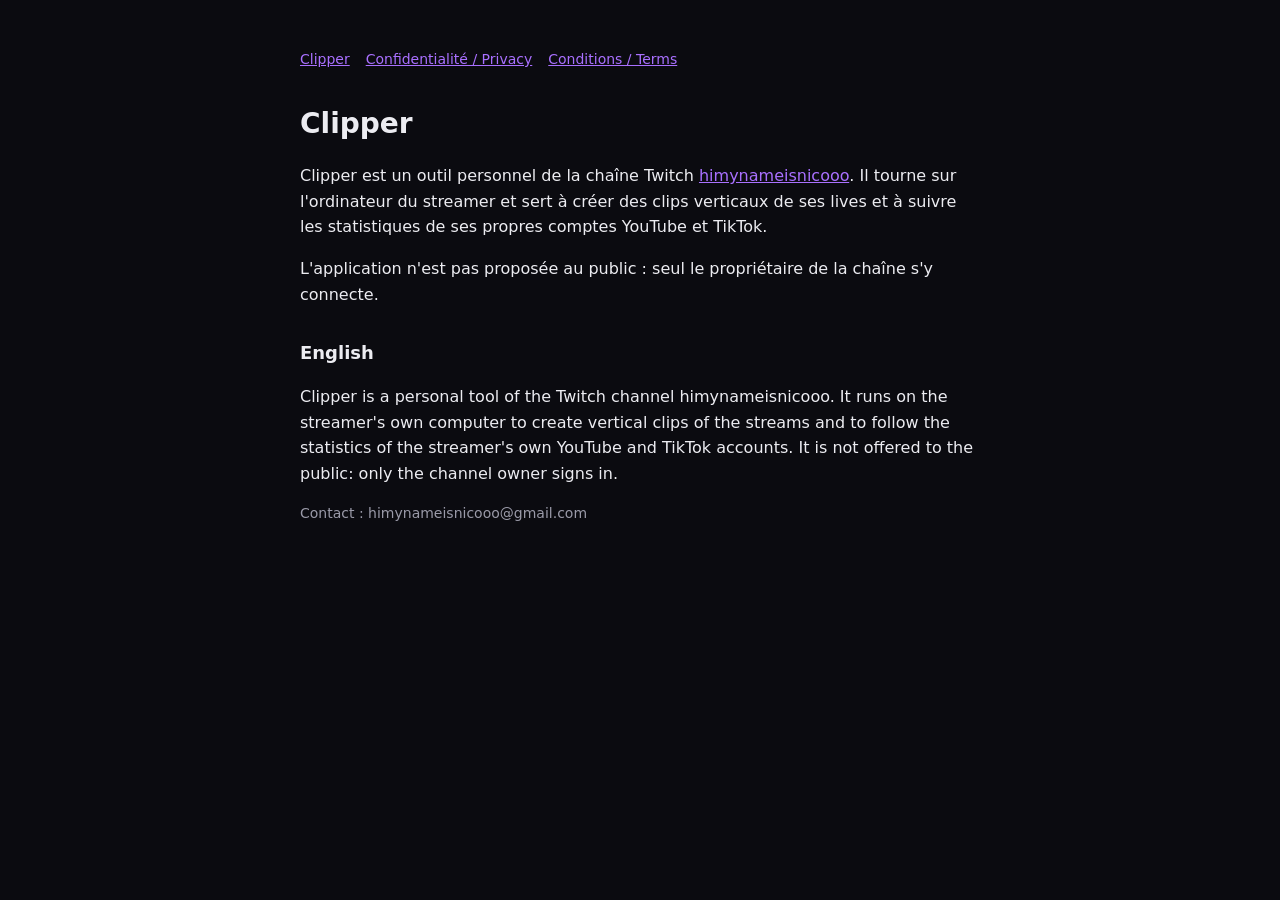
<file: index.html>
<!doctype html>
<html lang="fr"><head><meta charset="utf-8"><meta name="viewport" content="width=device-width, initial-scale=1">
<title>Clipper</title><link rel="stylesheet" href="style.css"></head>
<body><main>
<nav><a href="./">Clipper</a><a href="privacy.html">Confidentialité / Privacy</a><a href="terms.html">Conditions / Terms</a></nav>
<h1>Clipper</h1>
<p>Clipper est un outil personnel de la chaîne Twitch <a href="https://www.twitch.tv/himynameisnicooo">himynameisnicooo</a>.
Il tourne sur l'ordinateur du streamer et sert à créer des clips verticaux de ses lives et à suivre les statistiques de ses
propres comptes YouTube et TikTok.</p>
<p>L'application n'est pas proposée au public : seul le propriétaire de la chaîne s'y connecte.</p>
<h2>English</h2>
<p>Clipper is a personal tool of the Twitch channel himynameisnicooo. It runs on the streamer's own computer to create vertical
clips of the streams and to follow the statistics of the streamer's own YouTube and TikTok accounts. It is not offered to the
public: only the channel owner signs in.</p>
<p class="muted">Contact : himynameisnicooo@gmail.com</p>
</main></body></html>
</file>
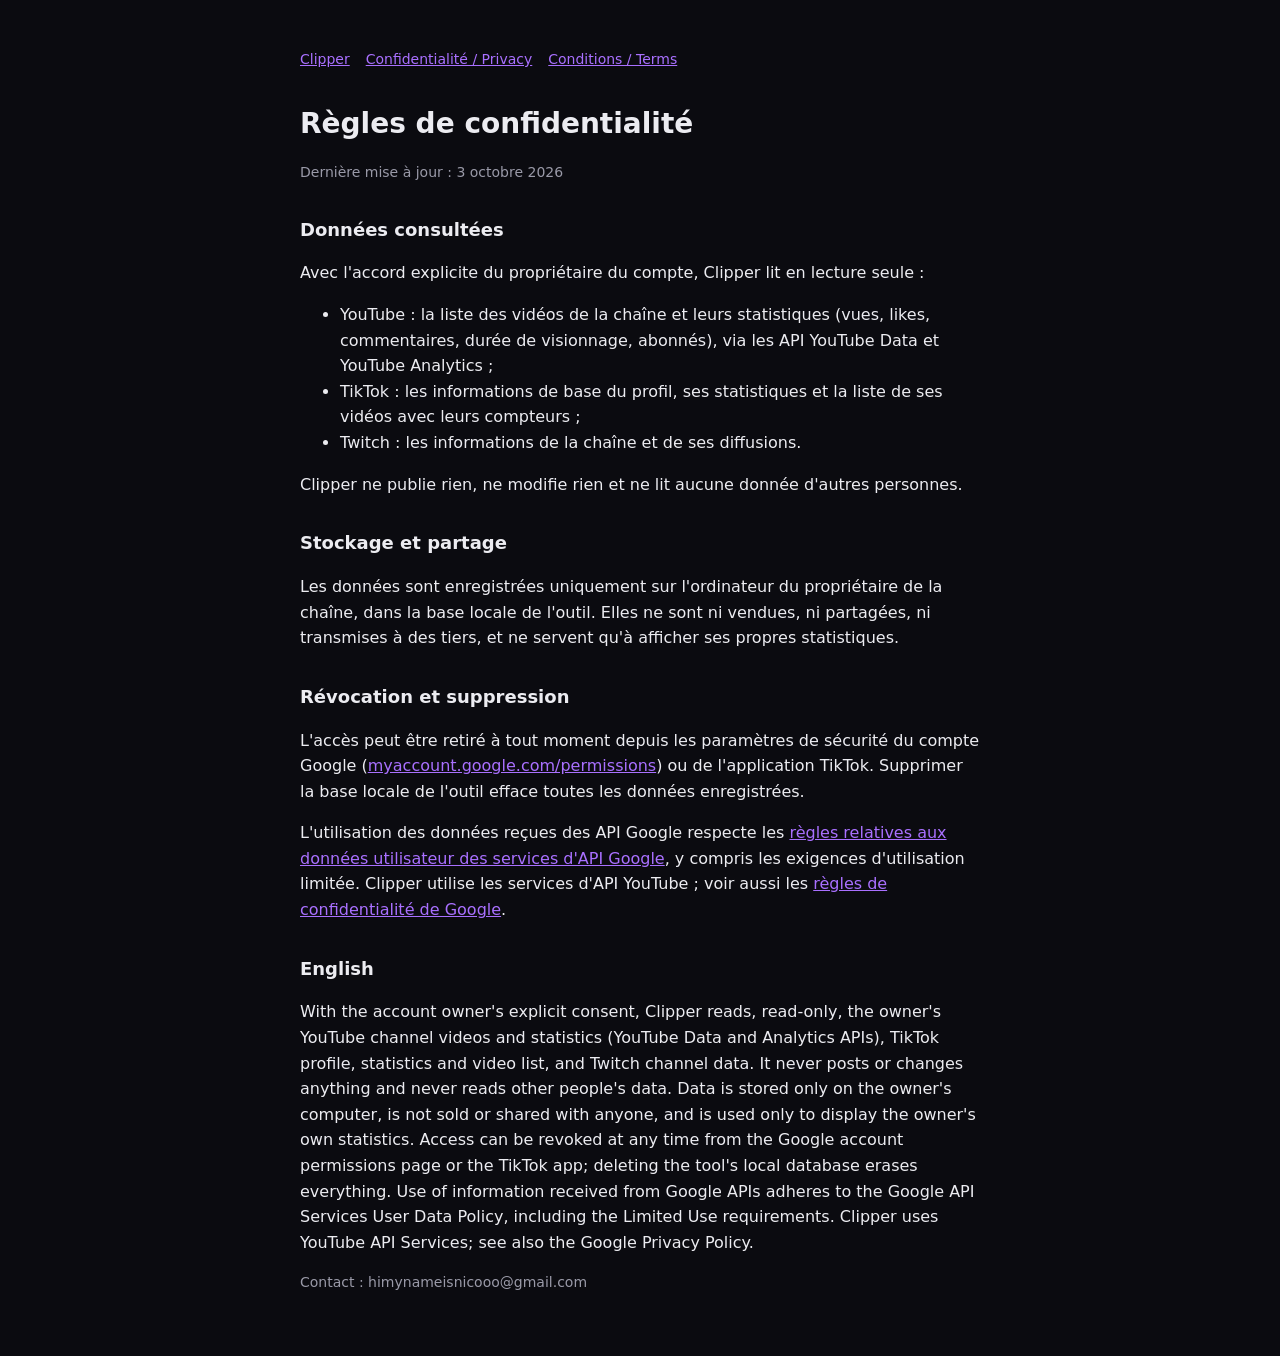
<file: privacy.html>
<!doctype html>
<html lang="fr"><head><meta charset="utf-8"><meta name="viewport" content="width=device-width, initial-scale=1">
<title>Clipper – Confidentialité</title><link rel="stylesheet" href="style.css"></head>
<body><main>
<nav><a href="./">Clipper</a><a href="privacy.html">Confidentialité / Privacy</a><a href="terms.html">Conditions / Terms</a></nav>
<h1>Règles de confidentialité</h1>
<p class="muted">Dernière mise à jour : 3 octobre 2026</p>
<h2>Données consultées</h2>
<p>Avec l'accord explicite du propriétaire du compte, Clipper lit en lecture seule :</p>
<ul>
<li>YouTube : la liste des vidéos de la chaîne et leurs statistiques (vues, likes, commentaires, durée de visionnage, abonnés),
via les API YouTube Data et YouTube Analytics ;</li>
<li>TikTok : les informations de base du profil, ses statistiques et la liste de ses vidéos avec leurs compteurs ;</li>
<li>Twitch : les informations de la chaîne et de ses diffusions.</li>
</ul>
<p>Clipper ne publie rien, ne modifie rien et ne lit aucune donnée d'autres personnes.</p>
<h2>Stockage et partage</h2>
<p>Les données sont enregistrées uniquement sur l'ordinateur du propriétaire de la chaîne, dans la base locale de l'outil.
Elles ne sont ni vendues, ni partagées, ni transmises à des tiers, et ne servent qu'à afficher ses propres statistiques.</p>
<h2>Révocation et suppression</h2>
<p>L'accès peut être retiré à tout moment depuis les paramètres de sécurité du compte Google
(<a href="https://myaccount.google.com/permissions">myaccount.google.com/permissions</a>) ou de l'application TikTok.
Supprimer la base locale de l'outil efface toutes les données enregistrées.</p>
<p>L'utilisation des données reçues des API Google respecte les
<a href="https://developers.google.com/terms/api-services-user-data-policy">règles relatives aux données utilisateur des services d'API Google</a>,
y compris les exigences d'utilisation limitée. Clipper utilise les services d'API YouTube ; voir aussi les
<a href="https://policies.google.com/privacy">règles de confidentialité de Google</a>.</p>
<h2>English</h2>
<p>With the account owner's explicit consent, Clipper reads, read-only, the owner's YouTube channel videos and statistics
(YouTube Data and Analytics APIs), TikTok profile, statistics and video list, and Twitch channel data. It never posts or
changes anything and never reads other people's data. Data is stored only on the owner's computer, is not sold or shared
with anyone, and is used only to display the owner's own statistics. Access can be revoked at any time from the Google
account permissions page or the TikTok app; deleting the tool's local database erases everything. Use of information
received from Google APIs adheres to the Google API Services User Data Policy, including the Limited Use requirements.
Clipper uses YouTube API Services; see also the Google Privacy Policy.</p>
<p class="muted">Contact : himynameisnicooo@gmail.com</p>
</main></body></html>
</file>
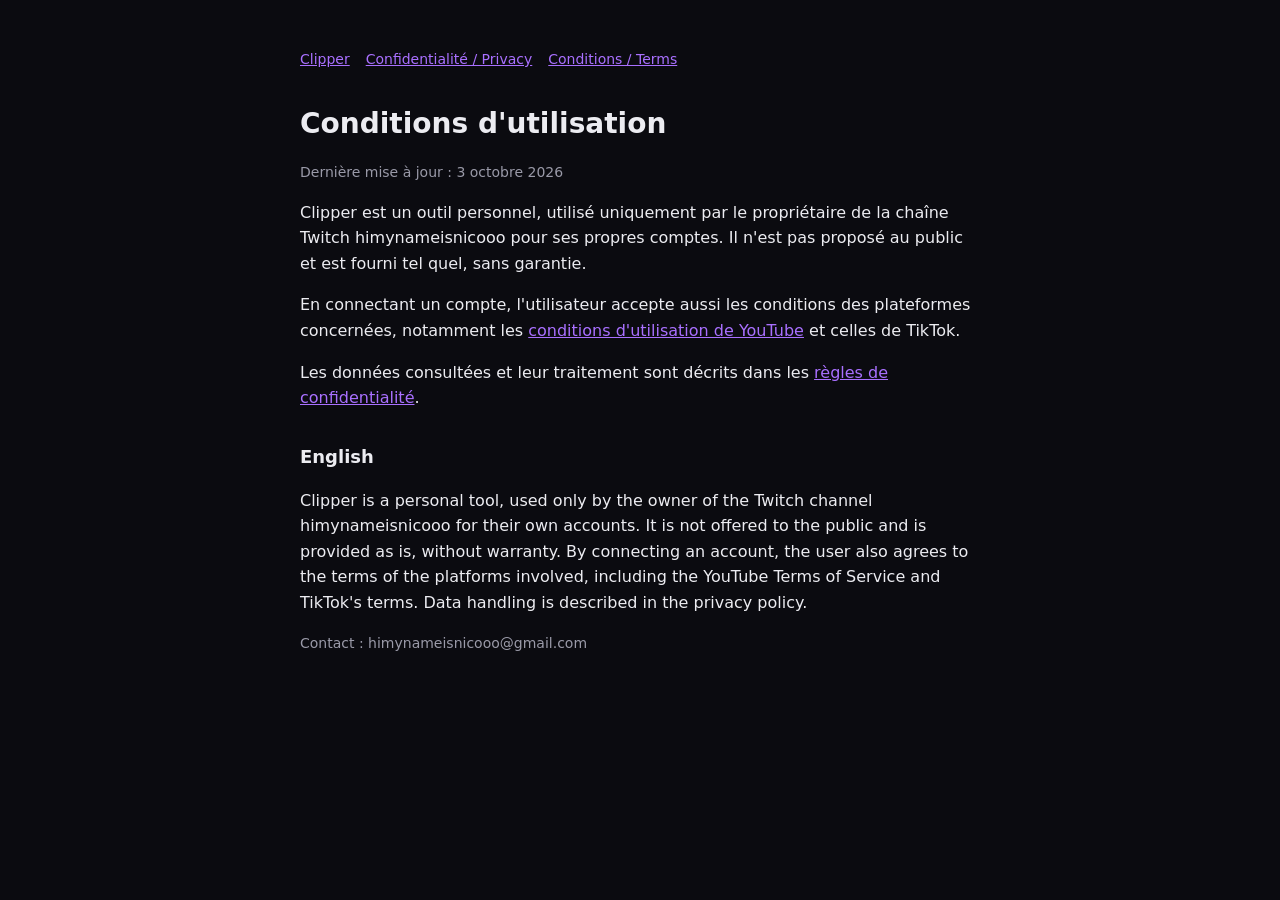
<file: terms.html>
<!doctype html>
<html lang="fr"><head><meta charset="utf-8"><meta name="viewport" content="width=device-width, initial-scale=1">
<title>Clipper – Conditions d'utilisation</title><link rel="stylesheet" href="style.css"></head>
<body><main>
<nav><a href="./">Clipper</a><a href="privacy.html">Confidentialité / Privacy</a><a href="terms.html">Conditions / Terms</a></nav>
<h1>Conditions d'utilisation</h1>
<p class="muted">Dernière mise à jour : 3 octobre 2026</p>
<p>Clipper est un outil personnel, utilisé uniquement par le propriétaire de la chaîne Twitch himynameisnicooo pour ses
propres comptes. Il n'est pas proposé au public et est fourni tel quel, sans garantie.</p>
<p>En connectant un compte, l'utilisateur accepte aussi les conditions des plateformes concernées, notamment les
<a href="https://www.youtube.com/t/terms">conditions d'utilisation de YouTube</a> et celles de TikTok.</p>
<p>Les données consultées et leur traitement sont décrits dans les <a href="privacy.html">règles de confidentialité</a>.</p>
<h2>English</h2>
<p>Clipper is a personal tool, used only by the owner of the Twitch channel himynameisnicooo for their own accounts. It is
not offered to the public and is provided as is, without warranty. By connecting an account, the user also agrees to the
terms of the platforms involved, including the YouTube Terms of Service and TikTok's terms. Data handling is described in
the privacy policy.</p>
<p class="muted">Contact : himynameisnicooo@gmail.com</p>
</main></body></html>
</file>
<file: style.css>
body { margin: 0; background: #0b0b10; color: #ececf1; font: 16px/1.6 system-ui, -apple-system, sans-serif; }
main { max-width: 680px; margin: 0 auto; padding: 48px 20px; }
h1 { font-size: 28px; margin: 0 0 8px; }
h2 { font-size: 18px; margin: 32px 0 8px; }
a { color: #a970ff; }
.muted { color: #9a9aa8; font-size: 14px; }
nav { display: flex; gap: 16px; margin-bottom: 32px; font-size: 14px; }
</file>
